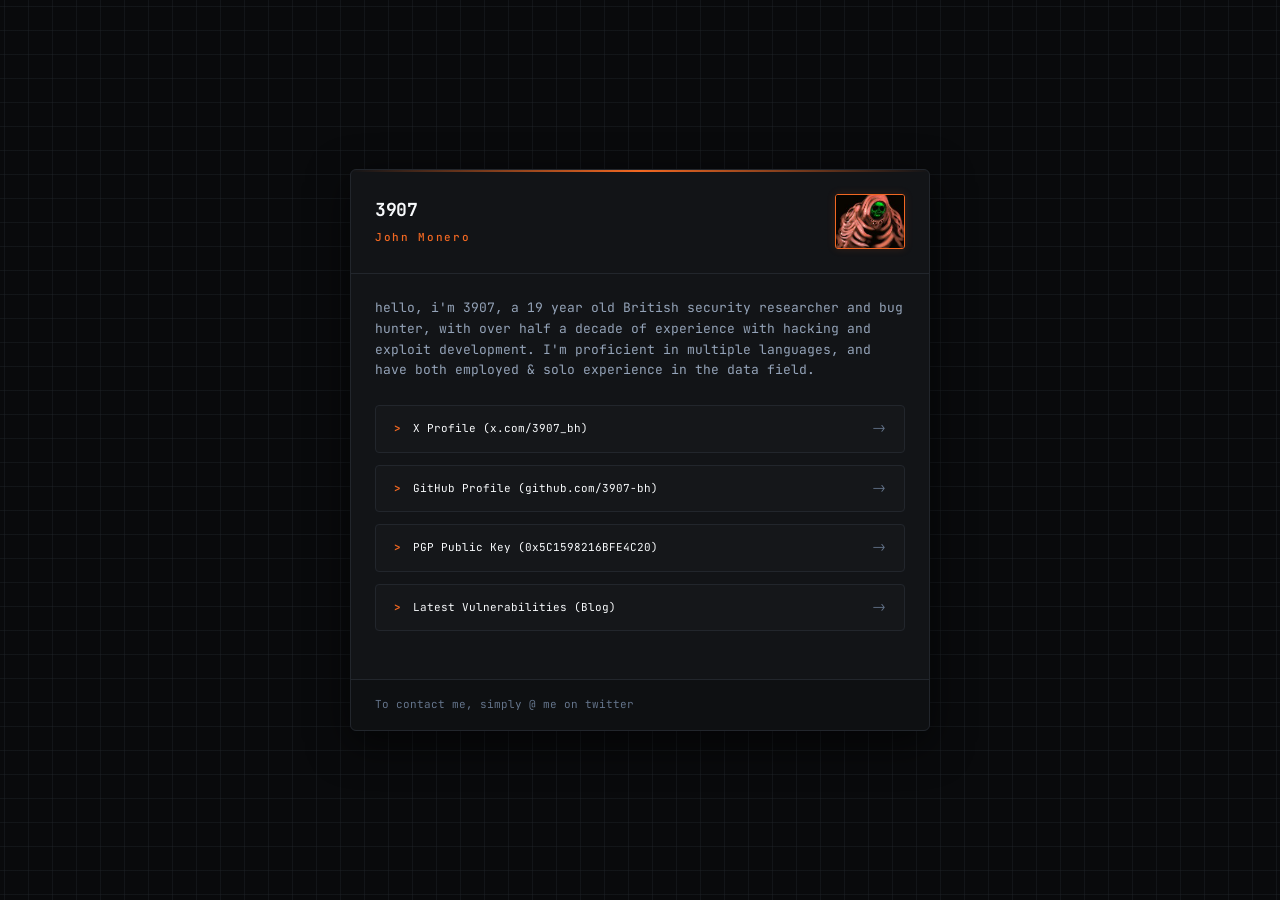
<file: index.html>
<!DOCTYPE html>
<html lang="en">
<head>
  <meta charset="UTF-8">
  <meta name="viewport" content="width=device-width, initial-scale=1.0">
  <meta name="description" content="3907 - Security Research and Vulnerability Disclosures">
  <title>3907 // home</title>
  <link rel="stylesheet" href="./style.css">
</head>
<!--

yes, this frontend was generated by ai (gemini-3.5-flash (medium)) with antigravity

if you're curious, i used this skill: https://github.com/anthropics/claude-plugins-official/blob/main/plugins/frontend-design/skills/frontend-design/SKILL.md

-->
<body>

  <main class="container">
    <header class="card-header">
      <div class="title-group">
        <h1>3907</h1>
        <span class="subtitle">John Monero</span>
      </div>
      <img src="./IMG_7271.png" class="status-avatar" alt="Status Avatar">
    </header>

    <div class="card-body">
      <p class="welcome-text">
        hello, i'm 3907, a 19 year old British security researcher and bug hunter, with over half a decade of experience with hacking and exploit development. I'm proficient in multiple languages, and have both employed & solo experience in the data field.
      </p>

      <nav>
        <ul class="nav-list">
          <li class="nav-item">
            <a href="https://x.com/3907_bh" class="nav-link" target="_blank" rel="noopener noreferrer">
              <span class="nav-link-left">
                <span class="link-prefix">></span>
                <span>X Profile (x.com/3907_bh)</span>
              </span>
              <span class="link-arrow">-></span>
            </a>
          </li>

          <li class="nav-item">
            <a href="https://github.com/3907-bh" class="nav-link" target="_blank" rel="noopener noreferrer">
              <span class="nav-link-left">
                <span class="link-prefix">></span>
                <span>GitHub Profile (github.com/3907-bh)</span>
              </span>
              <span class="link-arrow">-></span>
            </a>
          </li>
          
          <li class="nav-item">
            <a href="./pgp.txt" class="nav-link">
              <span class="nav-link-left">
                <span class="link-prefix">></span>
                <span>PGP Public Key (0x5C1598216BFE4C20)</span>
              </span>
              <span class="link-arrow">-></span>
            </a>
          </li>

          <li class="nav-item">
            <a href="./blog/" class="nav-link">
              <span class="nav-link-left">
                <span class="link-prefix">></span>
                <span>Latest Vulnerabilities (Blog)</span>
              </span>
              <span class="link-arrow">-></span>
            </a>
          </li>
        </ul>
      </nav>
    </div>

    <footer class="card-footer">
      <span class="footer-stamp">To contact me, simply @ me on twitter</span>
    </footer>
  </main>

</body>
</html>
</file>
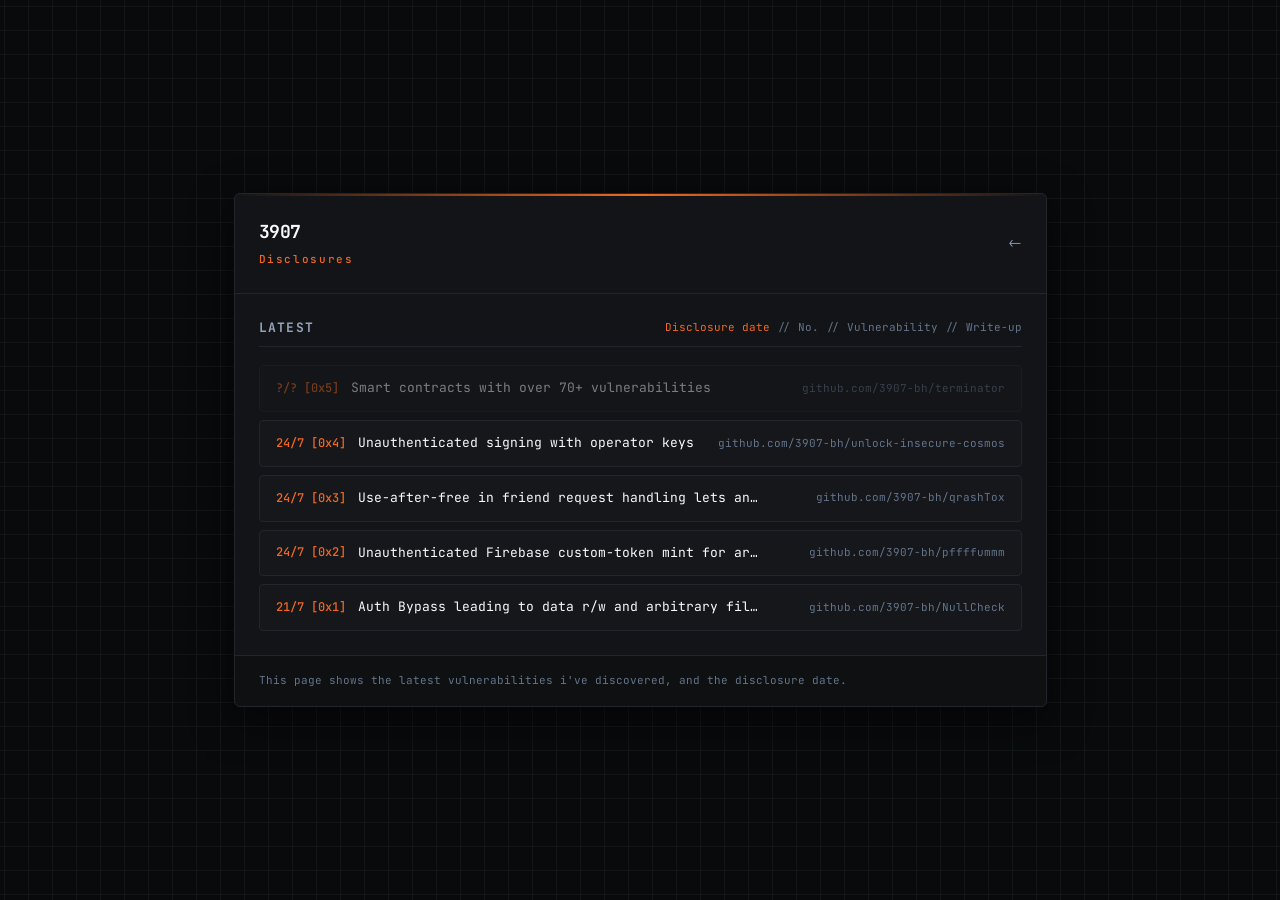
<file: blog/index.html>
<!DOCTYPE html>
<html lang="en">
<head>
  <meta charset="UTF-8">
  <meta name="viewport" content="width=device-width, initial-scale=1.0">
  <meta name="description" content="3907 - Public Security Advisories and Disclosures">
  <title>3907 // disclosures</title>
  <link rel="stylesheet" href="../style.css">
  <style>
    /* Disclosures not yet public: adjust --pending-opacity here (1 = fully visible),
       or remove the "disclosure-item--pending" class from a card once it's live. */
    .blog-container {
      --pending-opacity: 0.45;
    }
    .disclosure-item--pending {
      opacity: var(--pending-opacity);
    }
  </style>
</head>
<body>

  <main class="container blog-container">
    <header class="card-header">
      <div class="title-group">
        <h1>3907</h1>
        <span class="subtitle">Disclosures</span>
      </div>
      <a href="../" class="back-link"><-</a>
    </header>

    <div class="card-body">
      
      <section class="blog-header">
        <h2>Latest</h2>
        <span class="disclosure-host"><a>Disclosure date /</a>/ No. // Vulnerability // Write-up</span>
      </section>

      <div class="disclosure-list">

        <!-- terminator-->
        <a href="https://github.com/3907-bh/" class="disclosure-item disclosure-item--pending" target="_blank" rel="noopener noreferrer">
          <div class="disclosure-content">
            <span class="disclosure-id">?/? [0x5]</span>
            <span class="disclosure-title">Smart contracts with over 70+ vulnerabilities</span>
          </div>
          <span class="disclosure-host">github.com/3907-bh/terminator</span>
        </a>

        <a href="https://github.com/3907-bh/unlock-insecure-cosmos" class="disclosure-item" target="_blank" rel="noopener noreferrer">
          <div class="disclosure-content">
            <span class="disclosure-id">24/7 [0x4]</span>
            <span class="disclosure-title">Unauthenticated signing with operator keys</span>
          </div>
          <span class="disclosure-host">github.com/3907-bh/unlock-insecure-cosmos</span>
        </a>

        <a href="https://github.com/3907-bh/qrashTox" class="disclosure-item" target="_blank" rel="noopener noreferrer">
          <div class="disclosure-content">
            <span class="disclosure-id">24/7 [0x3]</span>
            <span class="disclosure-title">Use-after-free in friend request handling lets any Tox user crash qTox remotely</span>
          </div>
          <span class="disclosure-host">github.com/3907-bh/qrashTox</span>
        </a>

        <a href="https://github.com/3907-bh/pffffummm" class="disclosure-item" target="_blank" rel="noopener noreferrer">
          <div class="disclosure-content">
            <span class="disclosure-id">24/7 [0x2]</span>
            <span class="disclosure-title">Unauthenticated Firebase custom-token mint for arbitrary UID leading to cross-session read/write of PayPal's production checkout message bus</span>
          </div>
          <span class="disclosure-host">github.com/3907-bh/pffffummm</span>
        </a>

        <a href="https://github.com/3907-bh/NullCheck" class="disclosure-item" target="_blank" rel="noopener noreferrer">
          <div class="disclosure-content">
            <span class="disclosure-id">21/7 [0x1]</span>
            <span class="disclosure-title">Auth Bypass leading to data r/w and arbitrary file upload</span>
          </div>
          <span class="disclosure-host">github.com/3907-bh/NullCheck</span>
        </a>

      </div>

    </div>

    <footer class="card-footer">
      <span class="footer-stamp">This page shows the latest vulnerabilities i've discovered, and the disclosure date.</span>
    </footer>
  </main>

</body>
</html>
</file>
<file: style.css>
@import url('https://fonts.googleapis.com/css2?family=JetBrains+Mono:wght@300;400;500;700&display=swap');

:root {
  --bg-main: #090a0c;
  --bg-card: #121417;
  --bg-hover: #1b1e22;
  --border-muted: #22262c;
  --border-active: #3e444f;
  --accent: #f26822;
  --accent-rgb: 242, 104, 34;
  --text-primary: #f8fafc;
  --text-secondary: #94a3b8;
  --text-muted: #64748b;
  --font-mono: 'JetBrains Mono', monospace;
}

* {
  box-sizing: border-box;
  margin: 0;
  padding: 0;
}

body {
  background-color: var(--bg-main);
  background-image: 
    linear-gradient(rgba(34, 38, 44, 0.4) 1px, transparent 1px),
    linear-gradient(90deg, rgba(34, 38, 44, 0.4) 1px, transparent 1px);
  background-size: 24px 24px;
  background-position: center center;
  color: var(--text-primary);
  font-family: var(--font-mono);
  font-size: 14px;
  line-height: 1.6;
  min-height: 100vh;
  display: flex;
  flex-direction: column;
  align-items: center;
  justify-content: center;
  padding: 20px;
}

a {
  color: var(--accent);
  font-size: 11px;
  flex-shrink: 0;
}

.container {
  width: 100%;
  max-width: 580px;
  background: var(--bg-card);
  border: 1px solid var(--border-muted);
  border-radius: 6px;
  box-shadow: 0 12px 40px rgba(0, 0, 0, 0.6);
  position: relative;
  overflow: hidden;
}

.blog-container {
  width: fit-content;
  min-width: 480px;
  max-width: 860px;
}

.container::before {
  content: '';
  position: absolute;
  top: 0;
  left: 0;
  right: 0;
  height: 2px;
  background: linear-gradient(90deg, transparent, var(--accent), transparent);
}

.card-header {
  padding: 24px;
  border-bottom: 1px solid var(--border-muted);
  display: flex;
  justify-content: space-between;
  align-items: center;
}

.title-group {
  display: flex;
  flex-direction: column;
}

.title-group h1 {
  font-size: 18px;
  font-weight: 700;
  letter-spacing: -0.02em;
  color: var(--text-primary);
}

.subtitle {
  font-size: 11px;
  letter-spacing: 0.15em;
  color: var(--accent);
  margin-top: 4px;
  font-weight: 500;
}

.status-avatar {
  width: 70px;
  height: 55px;
  border-radius: 3px;
  object-fit: cover;
  display: inline-block;
  border: 1px solid var(--accent);
  box-shadow: 0 0 8px rgba(var(--accent-rgb), 0.15);
}

.card-body {
  padding: 24px;
}

.welcome-text {
  color: var(--text-secondary);
  margin-bottom: 24px;
  font-size: 13px;
}

.nav-list {
  list-style: none;
  display: flex;
  flex-direction: column;
  gap: 12px;
  margin-bottom: 24px;
}

.nav-item {
  display: block;
}

.nav-link {
  display: flex;
  justify-content: space-between;
  align-items: center;
  padding: 14px 18px;
  background: rgba(255, 255, 255, 0.01);
  border: 1px solid var(--border-muted);
  border-radius: 4px;
  color: var(--text-primary);
  text-decoration: none;
  transition: all 0.2s ease-in-out;
}

.nav-link:hover {
  background: var(--bg-hover);
  border-color: var(--border-active);
  transform: translateY(-1px);
}

.nav-link-left {
  display: flex;
  align-items: center;
  gap: 12px;
}

.link-prefix {
  color: var(--accent);
  font-weight: 700;
}

.link-arrow {
  color: var(--text-muted);
  transition: transform 0.2s ease;
}

.nav-link:hover .link-arrow {
  color: var(--accent);
  transform: translateX(4px);
}

/* Blog specific Styles */
.blog-header {
  display: flex;
  align-items: center;
  justify-content: space-between;
  margin-bottom: 18px;
  padding-bottom: 8px;
  border-bottom: 1px solid var(--border-muted);
}

.blog-header h2 {
  font-size: 13px;
  color: var(--text-secondary);
  text-transform: uppercase;
  letter-spacing: 0.1em;
}

.disclosure-list {
  display: flex;
  flex-direction: column;
  gap: 8px;
}

.disclosure-item {
  display: flex;
  justify-content: space-between;
  align-items: center;
  gap: 24px;
  padding: 12px 16px;
  background: rgba(255, 255, 255, 0.01);
  border: 1px solid var(--border-muted);
  border-radius: 4px;
  text-decoration: none;
  transition: all 0.2s ease;
}

.disclosure-item:hover {
  background: var(--bg-hover);
  border-color: var(--border-active);
}

.disclosure-content {
  display: flex;
  align-items: center;
  gap: 12px;
  overflow: hidden;
}

.disclosure-id {
  color: var(--accent);
  font-weight: 500;
  font-size: 12px;
  flex-shrink: 0;
}

.disclosure-title {
  color: var(--text-primary);
  white-space: nowrap;
  overflow: hidden;
  text-overflow: ellipsis;
  font-size: 13px;
  max-width: 50ch;
  display: inline-block;
}

.disclosure-host {
  color: var(--text-muted);
  font-size: 11px;
  flex-shrink: 0;
}

.card-footer {
  padding: 16px 24px;
  background: rgba(0, 0, 0, 0.2);
  border-top: 1px solid var(--border-muted);
  display: flex;
  justify-content: space-between;
  align-items: center;
  font-size: 11px;
  color: var(--text-muted);
}

.footer-stamp {
  font-family: var(--font-mono);
}

.back-link {
  color: var(--text-secondary);
  text-decoration: none;
  display: inline-flex;
  align-items: center;
  gap: 6px;
}

.back-link:hover {
  color: var(--accent);
}

@keyframes pulse {
  0% {
    opacity: 0.4;
    box-shadow: 0 0 4px var(--accent);
  }
  50% {
    opacity: 1;
    box-shadow: 0 0 12px var(--accent);
  }
  100% {
    opacity: 0.4;
    box-shadow: 0 0 4px var(--accent);
  }
}

@media (max-width: 600px) {
  body {
    padding: 12px;
  }
  .blog-container {
    min-width: 100%;
    width: 100%;
  }
  .card-header, .card-body, .card-footer {
    padding: 16px;
  }
  .disclosure-item {
    flex-direction: column;
    align-items: flex-start;
    gap: 4px;
  }
  .disclosure-host {
    margin-left: 0;
  }
}
</file>
